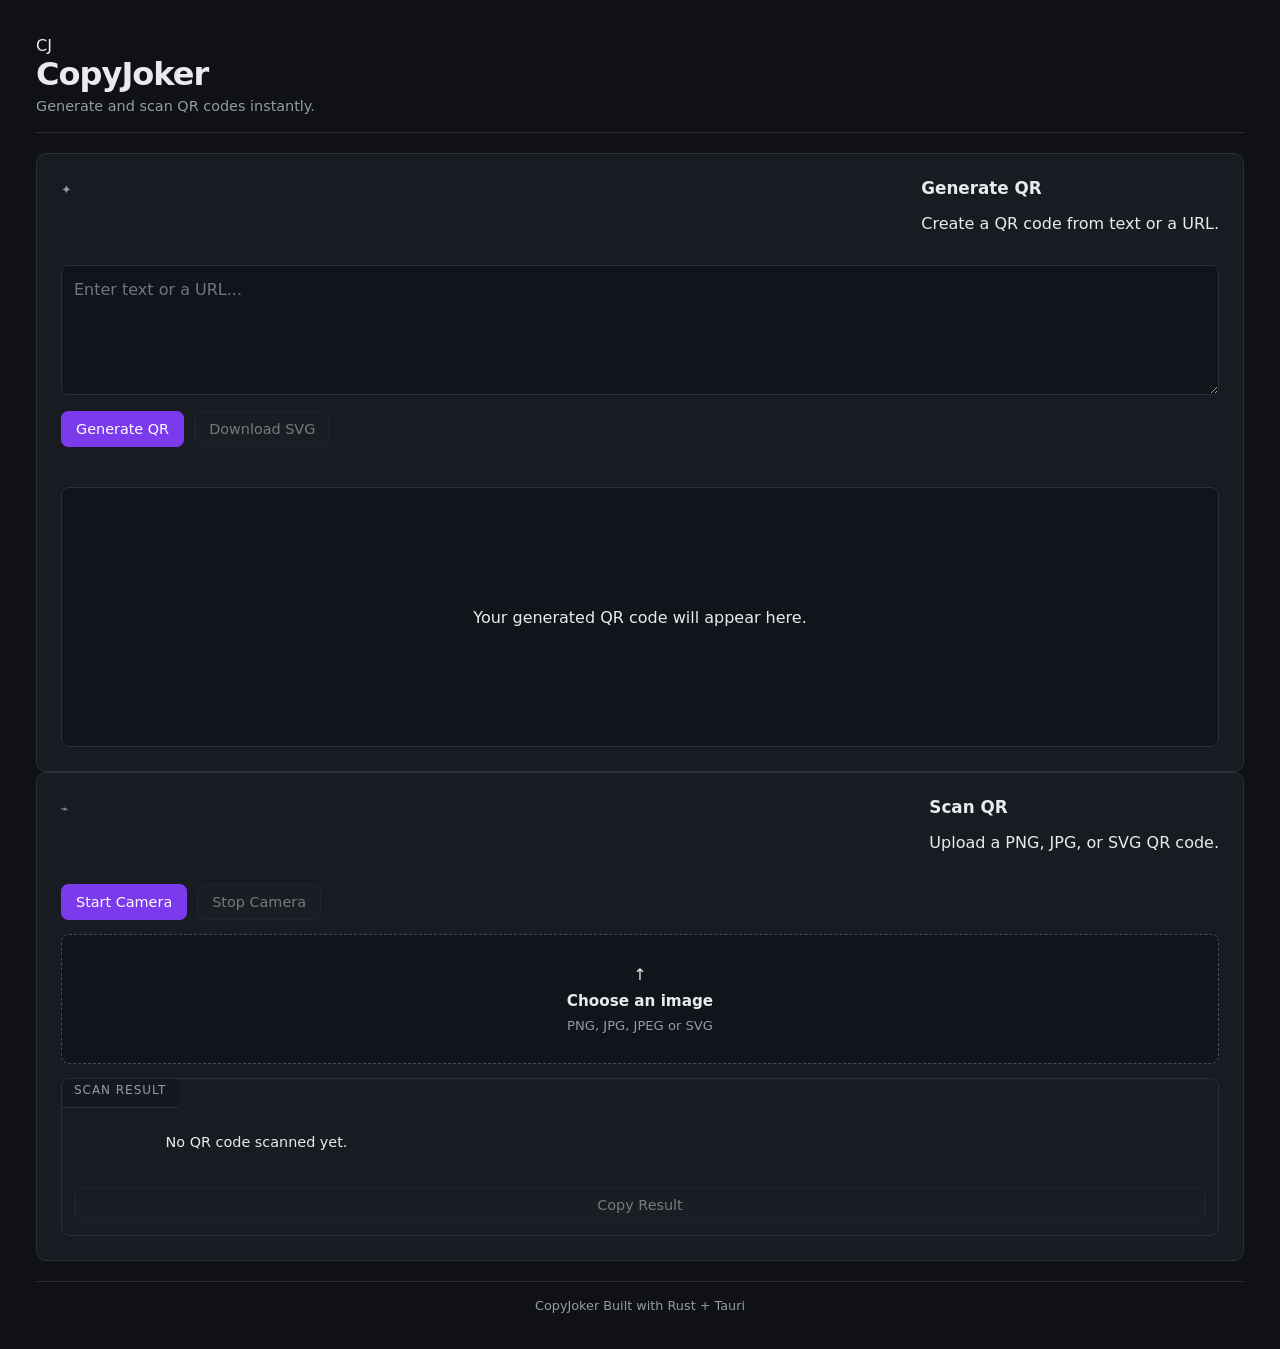
<file: CopyJoker-tauri/web/index.html>
<!DOCTYPE html>
<html lang="en">
<head>
    <meta charset="UTF-8">

    <meta
        name="viewport"
        content="width=device-width, initial-scale=1.0"
    >

    <title>CopyJoker</title>

    <link rel="stylesheet" href="style.css">
</head>

<body>

    <main class="app">

        <header class="hero">
            <div class="logo">CJ</div>

            <div>
                <h1>CopyJoker</h1>

                <p>
                    Generate and scan QR codes instantly.
                </p>
            </div>
        </header>


        <!-- QR GENERATOR -->
         <div class="workspace-grid">
        <section class="workspace">

            <div class="workspace-header">
                <span class="icon">✦</span>

                <div>
                    <h2>Generate QR</h2>

                    <p>Create a QR code from text or a URL.</p>
                </div>
            </div>


            <textarea
                id="input"
                rows="4"
                placeholder="Enter text or a URL..."
            ></textarea>


            <div class="actions">

                <button id="generate" class="button primary">
                    Generate QR
                </button>

                <button
                    id="download"
                    class="button"
                    disabled
                >
                    Download SVG
                </button>

            </div>


            <p id="error" class="error"></p>


            <div id="output" class="preview">

                <div class="empty-state">
                    Your generated QR code will appear here.
                </div>

            </div>

        </section>


        <!-- QR SCANNER -->

        <section class="workspace scanner-workspace">

            <div class="workspace-header">
                <span class="icon">⌁</span>

                <div>
                    <h2>Scan QR</h2>

                    <p>
                        Upload a PNG, JPG, or SVG QR code.
                    </p>
                </div>
            </div>

            <div class="camera-actions">

                <button id="start-camera" class="button primary">
                    Start Camera
                </button>

                <button id="stop-camera" class="button" disabled>Stop Camera</button>
            </div>

            <div id="camera-container" class="camera-container" hidden>
                <video id="camera" autoplay playsinline></video>
            </div>

            <label for="file" class="file-picker">

                <div class="upload-icon">↑</div>

                <strong>Choose an image</strong>

                <span>
                    PNG, JPG, JPEG or SVG
                </span>

            </label>


            <input
                type="file"
                id="file"
                accept="image/png,image/jpeg,image/svg+xml,.svg"
                hidden
            >


            <div class="result">

                <span class="result-header">
                    SCAN RESULT
                </span>

                <p id="scan-result">
                    No QR code scanned yet.
                </p>

                <div class="result-actions">
                    <button id="copy-result" class="button" disabled>
                        Copy Result
                    </button>
                </div>

            </div>

        </section>

        </div>


        <footer>
            <span>CopyJoker</span>

            <span class="dot"></span>

            <span>Built with Rust + Tauri</span>
        </footer>

    </main>


    <script src="main.js"></script>

</body>
</html>
</file>
<file: CopyJoker-tauri/web/style.css>
* {
    box-sizing: border-box;
}

:root {
    --background: #0f1115;
    --surface: #181b21;
    --surface-hover: #1d2128;

    --border: #2a2f38;

    --text: #e8eaed;
    --muted: #949ba6;

    --accent: #7c3aed;
    --accent-hover: #8b5cf6;

    --danger: #ef4444;
}


html,
body {
    width: 100%;
    min-height: 100%;
    margin: 0;
}

body {
    min-height: 100vh;
    background: var(--background);
    color: var(--text);

    font-family: Inter, system-ui, -apple-system, BlinkMacSystemFont, 'Segoe UI', Roboto, Oxygen, Ubuntu, Cantarell, 'Open Sans', 'Helvetica Neue', sans-serif;
}


.app {
    width: 100%;
    min-height: 100vh;

    padding: clamp(16px, 3vw, 36px);

    display: flex;
    flex-direction: column;
}

.hero {
    padding-bottom: 18px;

    border-bottom: 1px solid var(--border);

    margin-bottom: 20px;
}

.hero h1 {
    margin: 0;

    font-size: clamp(1.4rem, 3vw, 2rem);
    font-weight: 650;
    letter-spacing: -0.03em;
}

.hero p {
    margin: 5px 0 0;
    color: var(--muted);

    font-size: 0.9rem;
}

workspace-grid{
    width: 100%;
    flex: 1;
    display: grid;
    grid-template-columns: repeat(2, minmax(0, 1fr));
    gap: clamp(14px, 2vw, 24px);
    align-items: start;
}

.workspace {
    min-width: 0;
    padding: clamp(16px, 2.5vw, 24px);
    background: var(--surface);
    border: 1px solid var(--border);
    border-radius: 10px;
    animation: fadeIn 0.25s ease-out;
}

.workspace-header {
    display: flex;
    justify-content: space-between;
    align-items: baseline;
    gap: 12px;
    margin-bottom: 16px;
}

.workspace-header h2 {
    margin: 0;
    font-size: 1.05rem;
    font-weight: 600;
}

.workspace-header span {
    color: var(--muted);
    font-size: 0.8rem;
}

textarea {
    width: 100%;
    min-height: 130px;
    resize: vertical;
    padding: 12px;
    border-radius: 7px;
    border: 1px solid var(--border);
    outline: none;
    background: #11141a;
    color: var(--text);
    font: inherit;
    line-height: 1.5;
    transition: border-color 0.15s ease, background 0.15s ease;
}

textarea:focus {
    border-color: var(--accent);
    background: #141821;
}

textarea::placeholder {
    color: #6f7682;
}

.actions {
    display: flex;
    gap: 10px;
    margin-top: 12px;
    flex-wrap: wrap;
}

.button {
    border: 1px solid var(--border);
    border-radius: 7px;
    padding: 9px 14px;
    background: var(--surface-hover);
    color: var(--text);
    cursor: pointer;
    font: inherit;
    font-size: 0.9rem;
    
    transition: background 0.15s ease, border-color 0.15s ease, transform 0.1s ease;
}

.button:hover:not(:disabled) {
    background: #252a33;
    border-color: #3a414d;
}

.button:active:not(:disabled) {
    transform: scale(0.98);
}


.button.primary {
    background: var(--accent);
    border-color: var(--accent);
    color: white;
}

.button.primary:hover {
    background: var(--accent-hover);
}

.button:disabled {
    opacity: 0.45;
    cursor: not-allowed;
}

.error {
    min-height: 20px;
    margin: 10px 0;
    color: var(--danger);
    font-size: 0.85rem;
}

.preview {
    width: 100%;
    min-height: 260px;
    display: grid;
    place-items: center;
    padding: 20px;
    background: #11141a;

    border: 1px solid var(--border);

    border-radius: 8px;
    overflow: auto;
}

.preview > span {
    color: var(--muted);
    font-size: 0.9rem;
}

#output svg {
    display: block;
    width: min(100%, 300px);
    height: auto;
    padding: 12px;
    background: white;
    animation: qrIn 0.2s ease-out;
}

.file-picker {
    min-height: 130px;
    display: flex;
    flex-direction: column;
    justify-content: center;
    align-items: center;
    gap: 8px;
    padding: 20px;
    border: 1px dashed #444c59;
    border-radius: 8px;
    background: #11141a;
    cursor: pointer;
    text-align: center;
    transition: background 0.15s ease, border-color 0.15s ease;
}


.file-picker:hover {
    background: #161a21;
    border-color: var(--accent);
}

.file-picker strong {
    font-size: 0.95rem;
    font-weight: 600;
}

.file-picker span {
    color: var(--muted);
    font-size: 0.82rem;
}

.result {
    margin-top: 14px;
    border: 1px solid var(--border);
    border-radius: 8px;
    overflow: hidden;
}

.result-header {
    padding: 10px 12px;
    background: #15181e;
    border-bottom: 1px solid var(--border);
    color: var(--muted);
    font-size: 0.75rem;
    text-transform: uppercase;
    letter-spacing: 0.08em;
}

#scan-result {
    min-height: 80px;
    margin: 0;
    padding: 12px;
    color: var(--text);
    white-space: pre-wrap;
    word-break: break-word;
    font-size: 0.9rem;
    line-height: 1.5;
}


footer {
    margin-top: 20px;
    padding-top: 16px;
    border-top: 1px solid var(--border);
    color: var(--muted);
    font-size: 0.8rem;
    text-align: center;
}

/* smalll animtion */

@keyframes fadeIn {
    from {
        opacity: 0;
        transform: translateY(8px);
    }

    to {
        opacity: 1;
        transform: translateY(0);
    }
}

@keyframes qrIn {
    from {
        opacity: 1;
        transform: scale(1);
    }
}

@media (max-width: 720px) {
   workspace-grid{
        grid-template-columns: 1fr;
    }
}

@media (max-width: 420px) {

    .app {
        padding: 12px;
    }

    .actions {
        flex-direction: column;
    }

    .button {
        width: 100%;
    }

    .workspace-header {
        flex-direction: column;
        gap: 4px;
        align-items: flex-start;
    }

    .camera-actions {
        flex-direction: column;
    }

    .camera-actions .button {
        width: 100%;
    }
}

.camera-actions {
    display: flex;
    gap: 10px;
    margin-bottom: 14px;
}

.camera-container {
    width: 100%;
    margin-bottom: 14px;

    overflow: hidden;
    border-radius: 8px;
    border: 1px solid var(--border);
    background: #000;
}

#camera {
    display: block;
    width: 100%;
    max-height: 350px;
    object-fit: cover;
}

.result-actions {
    padding: 0 12px 12px;
    display: flex;
    gap: 10px;
}

#copy-result {
    width: 100%;
}
</file>
